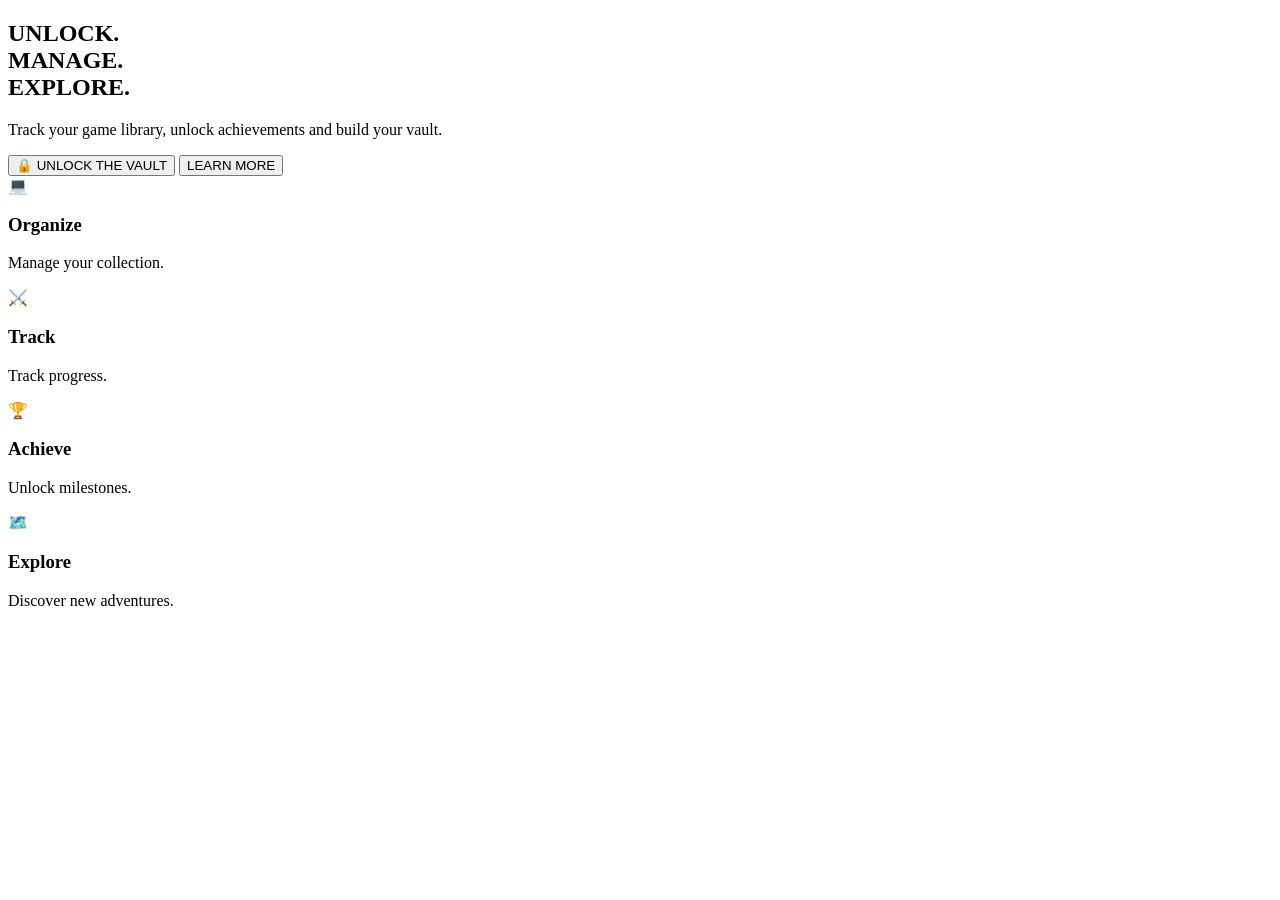
<file: src/main/resources/templates/index.html>
<!DOCTYPE html>
<html lang="en" xmlns:th="http://www.thymeleaf.org">

<head>
    <title>The Game Vault</title>
    <link rel="stylesheet" th:href="@{/css/common.css}">
    <link rel="stylesheet" th:href="@{/css/index.css}">
</head>

<body>

<div class="page-container">

    <div th:insert="~{fragments/nav-bar :: header}"></div>

    <main>

        <section class="hero">

            <div class="hero-content">

                <h1>
                    UNLOCK.<br>
                    MANAGE.<br>
                    EXPLORE.
                </h1>

                <p>
                    Track your game library,
                    unlock achievements
                    and build your vault.
                </p>

                <div class="actions">

                    <a th:href="@{/login}">
                        <button class="gold">
                            🔒 UNLOCK THE VAULT
                        </button>
                    </a>

                    <button class="dark">
                        LEARN MORE
                    </button>

                </div>
            </div>

        </section>

        <section class="features">

            <div>
                💻
                <h3>Organize</h3>
                <p>
                    Manage your collection.
                </p>
            </div>

            <div>
                ⚔️
                <h3>Track</h3>
                <p>
                    Track progress.
                </p>
            </div>

            <div>
                🏆
                <h3>Achieve</h3>
                <p>
                    Unlock milestones.
                </p>
            </div>

            <div>
                🗺️
                <h3>Explore</h3>
                <p>
                    Discover new adventures.
                </p>
            </div>

        </section>


    </main>

    <div th:insert="~{fragments/footer :: footer}"></div>

</div>

</body>

</html>
</file>
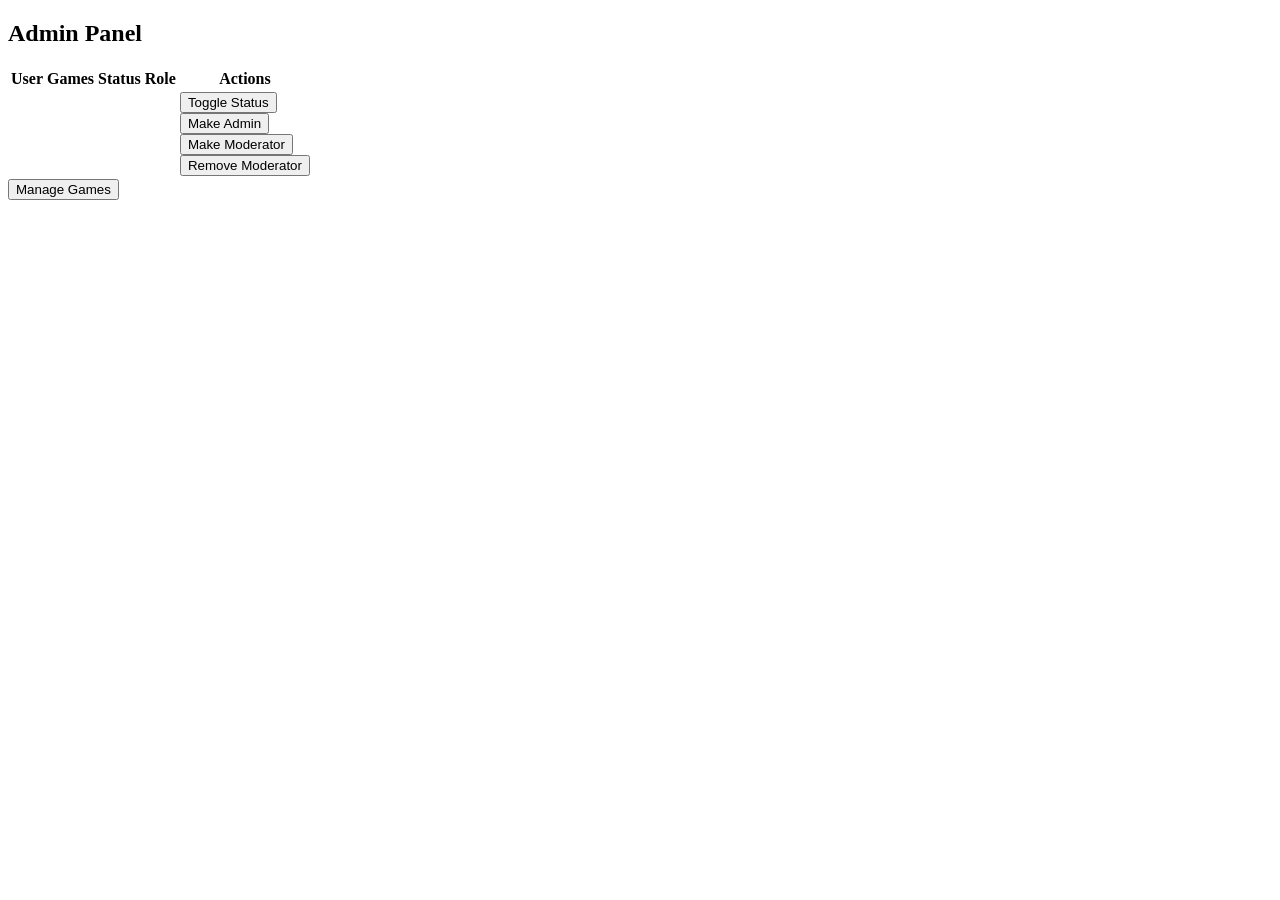
<file: src/main/resources/templates/admin-panel.html>
<!DOCTYPE html>
<html lang="en" xmlns:th="http://www.thymeleaf.org">

<head>
    <title>The Game Vault | Admin Panel</title>
    <link rel="stylesheet" th:href="@{/css/common.css}">
    <link rel="stylesheet" th:href="@{/css/admin-panel.css}">
</head>

<body>
<div th:insert="~{fragments/nav-bar :: header}"></div>

<main>
    <h2>Admin Panel</h2>

    <div class="dashboard">
        <table>
            <tr>
                <th>User</th>
                <th>Games</th>
                <th>Status</th>
                <th>Role</th>
                <th>Actions</th>
            </tr>

            <tr th:each="user : ${users}">
                <td th:text="${user.username}"></td>

                <td th:text="${user.gamesCount}"></td>

                <td th:text="${user.active ? 'Active' : 'Inactive'}"></td>

                <td th:text="${user.role}"></td>

                <td class="actions">

                    <form class="active-status-form"
                          th:action="@{/admin/toggle/{id}(id=${user.id})}" method="post">

                        <input type="hidden" th:name="${_csrf.parameterName}" th:value="${_csrf.token}">

                        <button type="submit" class="toggle-btn">
                            Toggle Status
                        </button>
                    </form>

                    <form class="promote-admin-form"
                          th:if="${user.role.name() != 'ADMIN'}"
                          th:action="@{/admin/promote/admin/{id}(id=${user.id})}" method="post">

                        <input type="hidden" th:name="${_csrf.parameterName}" th:value="${_csrf.token}">

                        <button type="submit" class="admin-btn">
                            Make Admin
                        </button>
                    </form>

                    <form class="promote-moderator-form"
                          th:if="${user.role.name() == 'USER'}"
                          th:action="@{/admin/promote/moderator/{id}(id=${user.id})}"
                          method="post">

                        <input type="hidden"
                               th:name="${_csrf.parameterName}"
                               th:value="${_csrf.token}">

                        <button type="submit" class="moderator-btn">
                            Make Moderator
                        </button>
                    </form>

                    <form class="demote-moderator-form"
                          th:if="${user.role.name() == 'MODERATOR'}"
                          th:action="@{/admin/demote/moderator/{id}(id=${user.id})}"
                          method="post">

                        <input type="hidden"
                               th:name="${_csrf.parameterName}"
                               th:value="${_csrf.token}">

                        <button type="submit" class="demote-btn">
                            Remove Moderator
                        </button>
                    </form>
                </td>
            </tr>
        </table>

        <section class="game-manager">
            <button type="button" class="manage-games-btn"
                    onclick="location.href='/manage/games'">
            Manage Games
            </button>
        </section>
    </div>

</main>

<div th:insert="~{fragments/footer :: footer}"></div>
</body>
</html>
</file>
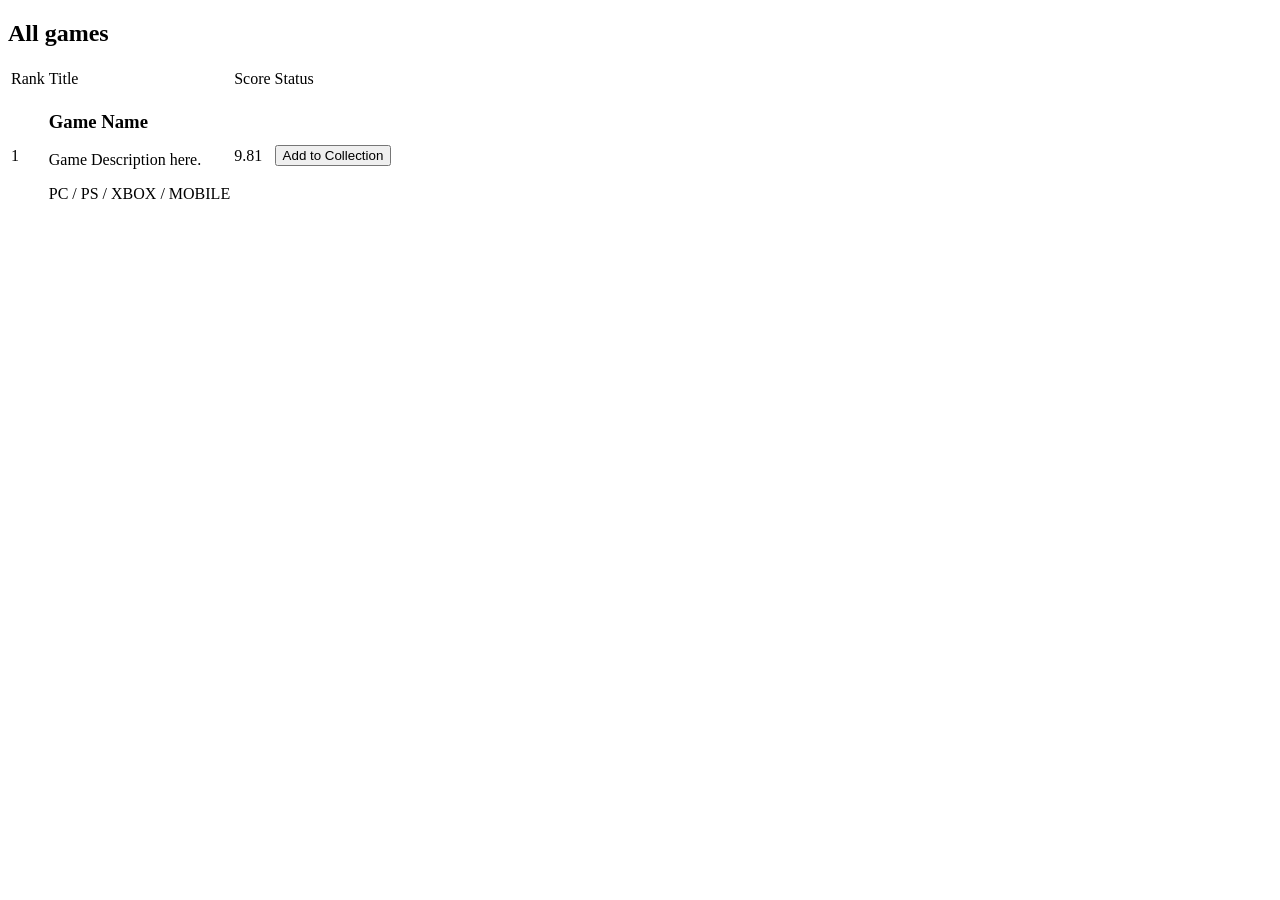
<file: src/main/resources/templates/games.html>
<!DOCTYPE html>
<html lang="en" xmlns:th="http://www.thymeleaf.org">

<head>
    <title>The Game Vault | Home</title>
    <link rel="stylesheet" th:href="@{/css/common.css}">
    <link rel="stylesheet" th:href="@{/css/games.css}">
    <script th:src="@{/js/submit.js}" defer></script>
</head>

<body>
<div th:insert="~{fragments/nav-bar :: header}"></div>

<main class="games-library">

    <h2>All games</h2>

    <table class="games-table">
        <tbody>
        <tr class="table-header">
            <td class="rank">Rank</td>
            <td class="title">Title</td>
            <td class="score">Score</td>
            <td class="status">Status</td>
        </tr>
        <tr class="ranking-list" th:each="game, stat : ${games}">
            <td class="rank tc" th:text="${stat.count}">1</td>
            <td class="title tc">
                <div class="detail">
                    <h3 class="game-name" th:text="${game.name}">
                        Game Name
                    </h3>
                    <p class="game-desc" th:text="${game.description}">
                        Game Description here.
                    </p>
                    <p class="platform" th:text="${game.platform}">
                        PC / PS / XBOX / MOBILE
                    </p>
                </div>
            </td>
            <td class="score tc" th:text="${game.rating}">
                9.81
            </td>
            <td class="status tc">
                <form class="collection-form" th:action="@{/games/{id}/add(id=${game.id})}" method="post">
                    <input type="hidden"
                           th:name="${_csrf.parameterName}"
                           th:value="${_csrf.token}">
                    <button type="submit">
                        Add to Collection
                    </button>
                </form>
            </td>
        </tr>
        </tbody>
    </table>

</main>

<div th:insert="~{fragments/footer :: footer}"></div>

</body>
</html>
</file>
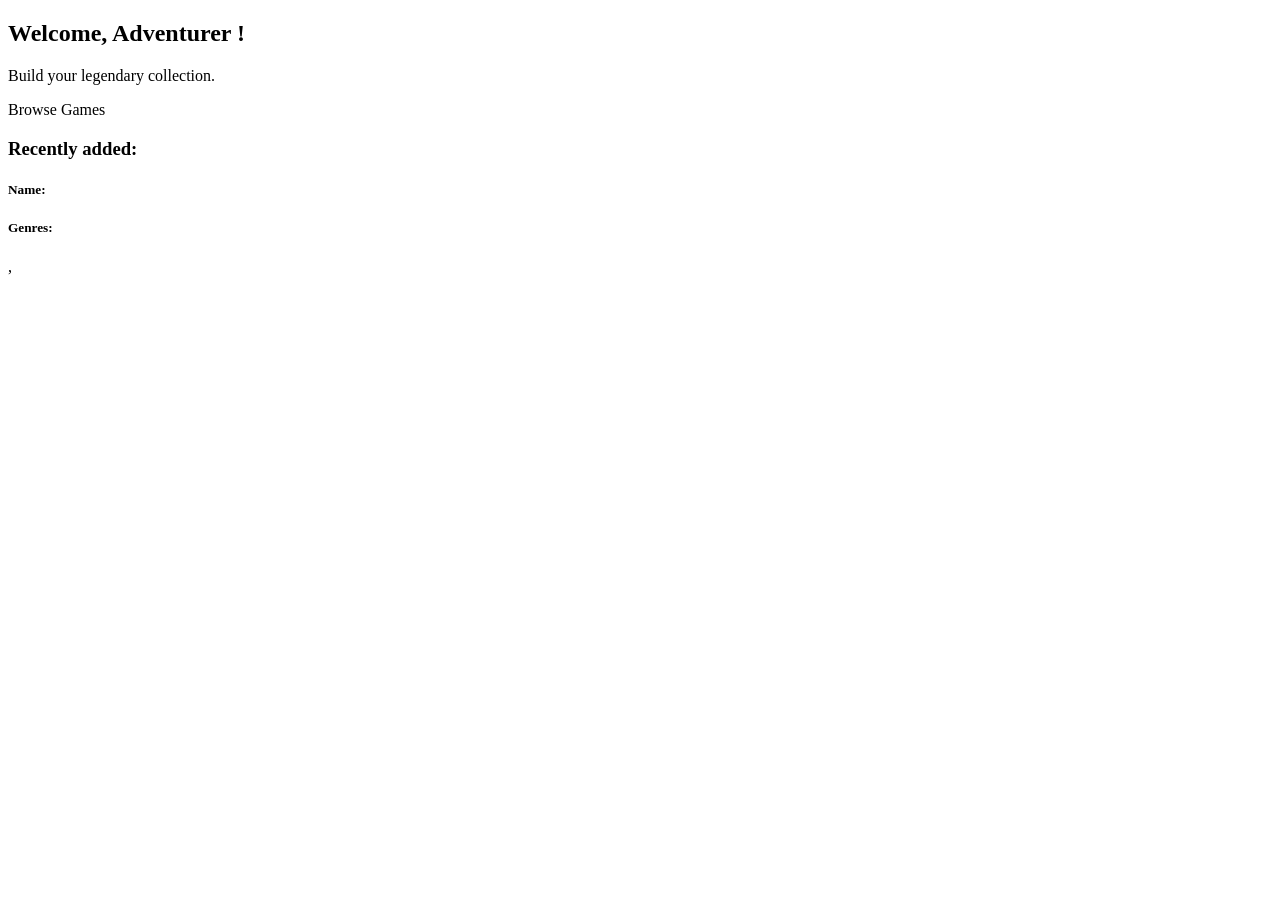
<file: src/main/resources/templates/home.html>
<!DOCTYPE html>
<html lang="en" xmlns:th="http://www.thymeleaf.org">

<head>
    <title>The Game Vault | Home</title>
    <link rel="stylesheet" th:href="@{/css/common.css}">
    <link rel="stylesheet" th:href="@{/css/home.css}">
</head>

<body>
<div th:insert="~{fragments/nav-bar :: header}"></div>

<main class="home">
    <section class="welcome">
        <h1>Welcome,
            <span th:text="${username}">
                Adventurer
            </span>!
        </h1>

        <p>Build your legendary collection.</p>
    </section>

    <section class="games-library">
        <a th:href="@{/games}" class="games-link">Browse Games</a>

        <h3>Recently added: </h3>

        <div class="games-container">
            <div class="games-grid">
                <div th:each="game : ${latestGames}" class="game-card">

                    <h5>Name:</h5>
                    <h4 th:text="${game.name}"></h4>

                    <h5>Genres:</h5>
                    <div>
                    <span th:each="genre, stat : ${game.genres}">
                        <span th:text="${genre.name}"></span>
                        <span th:if="${!stat.last}">, </span>
                    </span>
                    </div>
                </div>
            </div>
        </div>
    </section>

</main>

<div th:insert="~{fragments/footer :: footer}"></div>

</body>
</html>
</file>
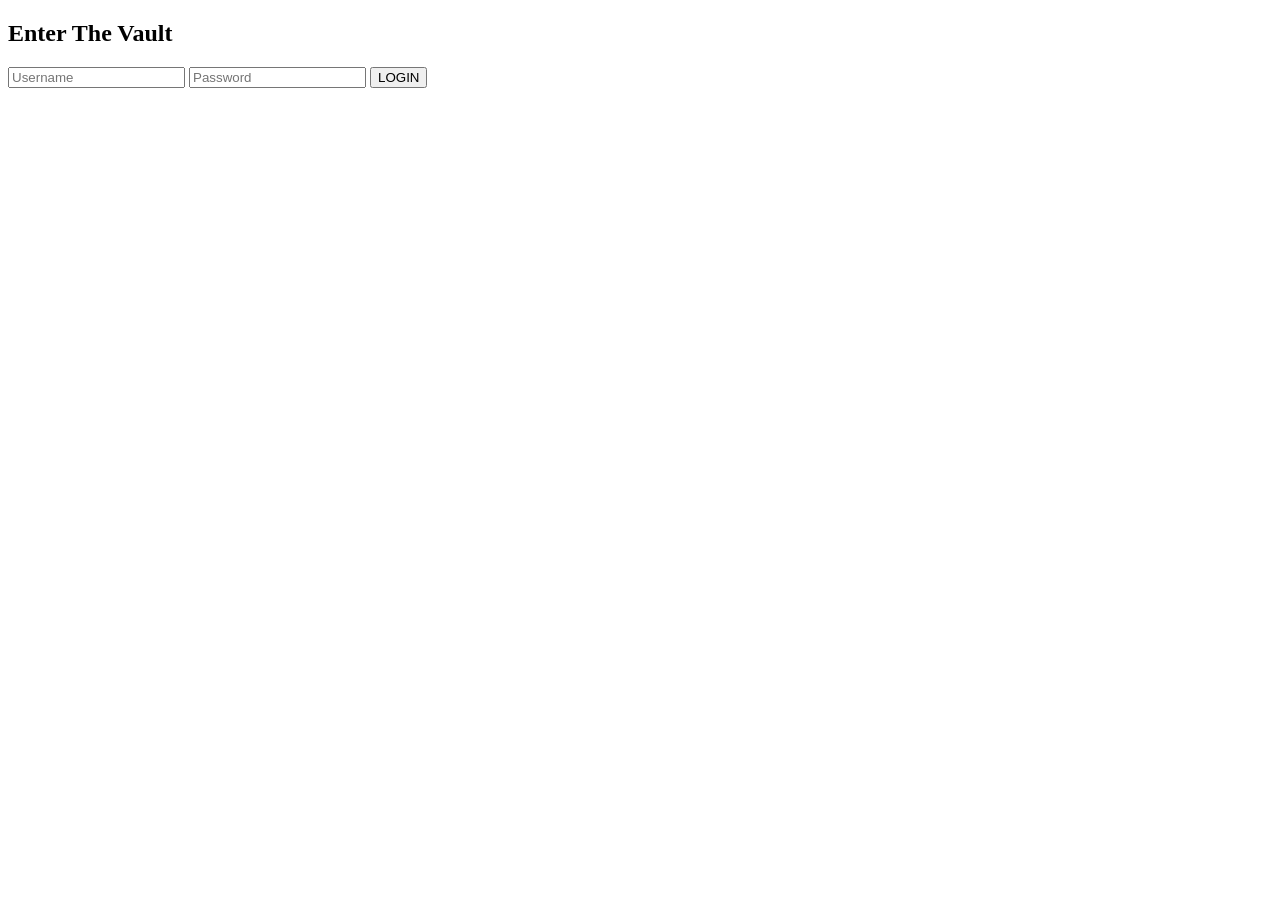
<file: src/main/resources/templates/login.html>
<!DOCTYPE html>
<html lang="en" xmlns:th="http://www.thymeleaf.org">

<head>
    <meta charset="UTF-8">
    <title>TGV | Login</title>
    <link rel="stylesheet" th:href="@{/css/login.css}">
    <link rel="stylesheet" th:href="@{/css/common.css}">
</head>

<body>

<div th:insert="~{fragments/nav-bar :: header}"></div>

<div class="main.login">
    <div class="auth">
        <form th:action="@{/login}"
          method="post">
         <h2>Enter The Vault</h2>

            <input type="hidden"
                    th:name="${_csrf.parameterName}"
                    th:value="${_csrf.token}">

            <input name="username"
                   placeholder="Username">

            <input type="password"
                   name="password"
                   placeholder="Password">

            <button type="submit" class="login-btn">
            LOGIN
            </button>

            <div class="error" th:if="${loginError}">
                <span th:text="${loginError}"></span>
            </div>
        </form>
    </div>
</div>
<div th:insert="~{fragments/footer :: footer}"></div>
</body>

</html>
</file>
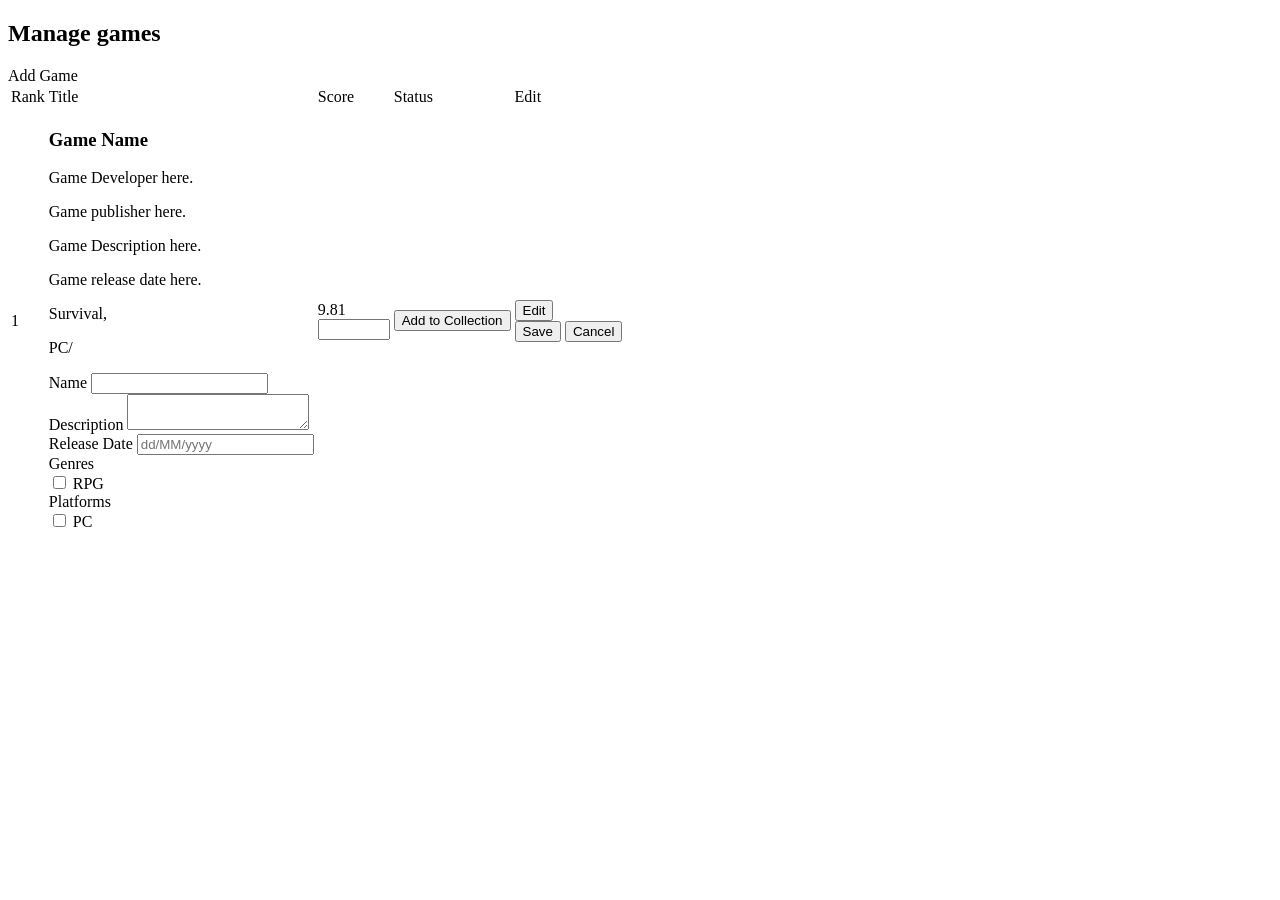
<file: src/main/resources/templates/manage-games.html>
<!DOCTYPE html>
<html lang="en" xmlns:th="http://www.thymeleaf.org">

<head>
    <title>The Game Vault | Manage Games</title>
    <link rel="stylesheet" th:href="@{/css/common.css}">
    <link rel="stylesheet" th:href="@{/css/manage-games.css}">
    <script th:src="@{/js/submit.js}" defer></script>
    <script th:src="@{/js/manage-games.js}"></script>
</head>

<body>
<div th:insert="~{fragments/nav-bar :: header}"></div>

<input type="hidden"
       id="csrf-token"
       th:name="${_csrf.parameterName}"
       th:value="${_csrf.token}">

<main class="games-library">

    <div class="header-container">
        <h2>Manage games</h2>

        <a th:href="@{/manage/games/add}" class="add-game-btn">
            Add Game
        </a>
    </div>

    <table class="games-table">
        <tbody>
        <tr class="table-header">
            <td class="rank">Rank</td>
            <td class="title">Title</td>
            <td class="score">Score</td>
            <td class="status">Status</td>
            <td class="edit-games">Edit</td>
        </tr>

        <tr class="ranking-list game-row"
            th:each="game, stat : ${games}"
            th:data-game-id="${game.id}">

            <td class="rank tc" th:text="${stat.count}">1</td>

            <td class="title tc">
                <div class="view-mode">
                    <div class="detail">
                        <h3 class="game-name" th:text="${game.name}">
                        Game Name
                        </h3>

                        <p class="game-dev" th:text="${game.developer}">
                            Game Developer here.
                        </p>

                        <p class="game-publisher" th:text="${game.publisher}">
                            Game publisher here.
                        </p>

                        <p class="game-desc" th:text="${game.description}">
                            Game Description here.
                        </p>

                        <p class="game-release-date" th:text="${game.releaseDate}">
                            Game release date here.
                        </p>

                        <p class="game-genres" >
                            <span th:each="genre, stat : ${game.genres}">
                                <span th:text="${genre.name}">Survival</span><span th:if="${!stat.last}">, </span>
                            </span>
                        </p>

                        <p class="platform">
                            <span th:each="platform, stat : ${game.platforms}">
                                <span th:text="${platform.name}">PC</span><span th:if="${!stat.last}">/ </span>
                            </span>
                        </p>
                    </div>
                </div>

                <div class="edit-form hidden">

                    <div class="edit-field">

                        <label>
                            Name
                        </label>

                        <input type="text"
                               class="game-name-input"
                               th:value="${game.name}">
                    </div>

                    <div class="edit-field">

                        <label>
                            Description
                        </label>

                        <textarea class="game-description-input"
                                  th:text="${game.description}">
                        </textarea>
                    </div>

                    <div class="edit-field">

                        <label>
                            Release Date
                        </label>

                        <input type="text"
                               class="game-release-date-input"
                               th:value="${#temporals.format(game.releaseDate, 'dd/MM/yyyy')}"
                               placeholder="dd/MM/yyyy">
                    </div>

                    <div class="edit-field">

                        <label>
                            Genres
                        </label>

                        <div class="genre-list">
                            <label th:each="genre : ${genres}">

                                <input type="checkbox"
                                       class="genre-checkbox"
                                       th:value="${genre.id}"
                                       th:checked="${game.genres.contains(genre)}">

                                <span th:text="${genre.name.toUpperCase()}">
                                RPG
                                </span>
                            </label>
                        </div>
                    </div>

                    <div class="edit-field">
                        <label>
                            Platforms
                        </label>

                        <div class="platform-list">

                            <label th:each="platform : ${platforms}">

                                <input type="checkbox"
                                       class="platform-checkbox"
                                       th:value="${platform.id}"
                                       th:checked="${game.platforms.contains(platform)}">

                                <span th:text="${platform.name}">
                                PC
                                </span>
                            </label>
                        </div>
                    </div>

                </div>
            </td>

            <td class="score tc">

                <div class="view-mode"
                     th:text="${game.rating}">
                    9.81
                </div>

                <div class="edit-form hidden">

                    <input type="number"
                           class="game-rating-input"
                           step="0.01"
                           min="0"
                           max="10"
                           th:value="${game.rating}">
                </div>
            </td>

            <td class="status tc">
                <form class="collection-form" th:action="@{/games/{id}/add(id=${game.id})}" method="post">

                    <input type="hidden"
                           th:name="${_csrf.parameterName}"
                           th:value="${_csrf.token}">

                    <button type="submit">
                        Add to Collection
                    </button>

                </form>
            </td>

            <td class="edit-games tc">

                <div class="view-mode">

                    <button type="button"
                            class="edit-game-btn"
                            onclick="toggleGameEdit(this)">
                        Edit
                    </button>

                </div>

                <div class="edit-form hidden">

                    <button type="button"
                            class="save-game-btn"
                            onclick="saveGame(this)">
                        Save
                    </button>

                    <button type="button"
                            class="cancel-game-btn"
                            onclick="cancelGameEdit(this)">
                        Cancel
                    </button>

                </div>

            </td>
        </tr>
        </tbody>
    </table>

</main>

<div th:insert="~{fragments/footer :: footer}"></div>

</body>
</html>
</file>
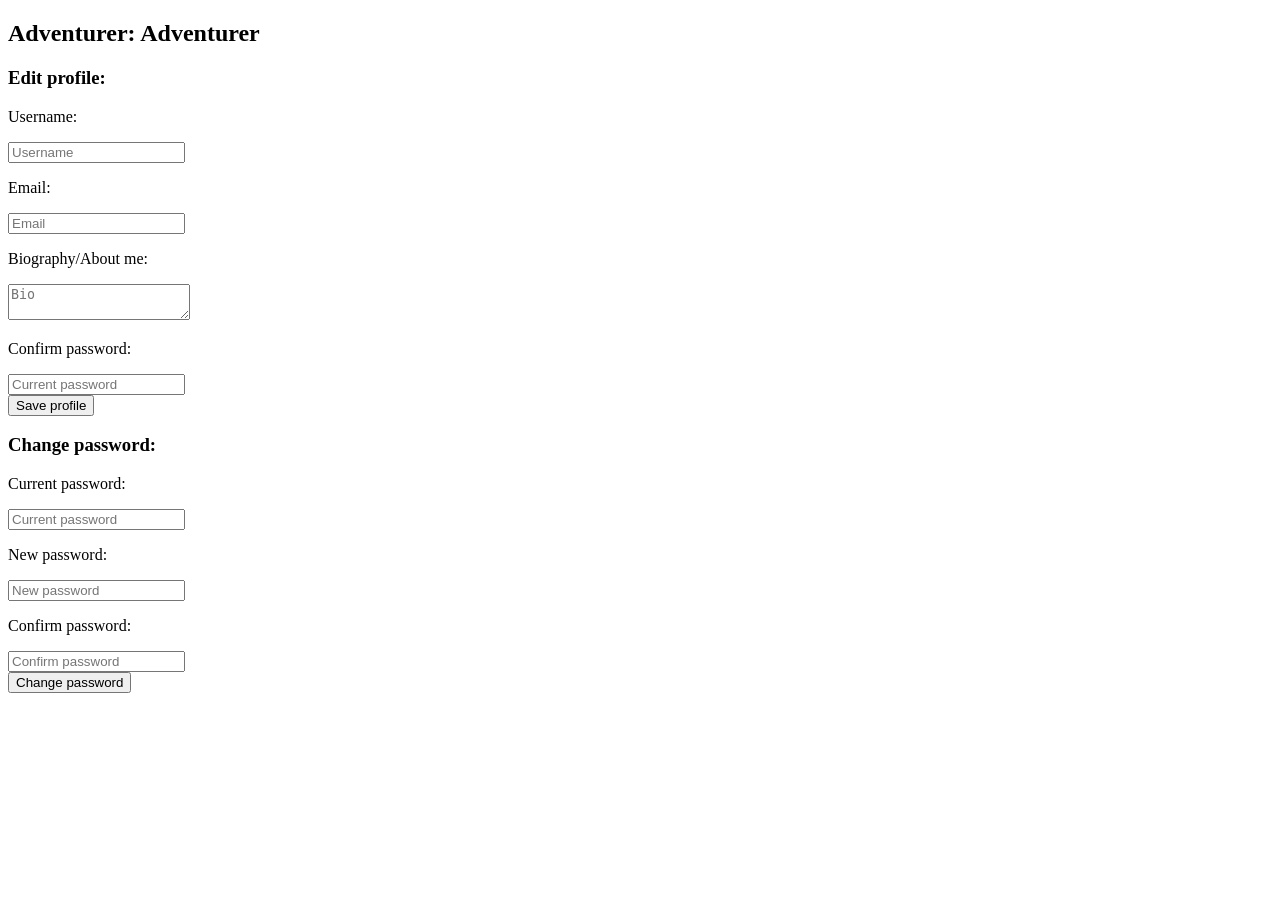
<file: src/main/resources/templates/profile-edit.html>
<!DOCTYPE html>
<html lang="en" xmlns:th="http://www.thymeleaf.org">

<head>
    <title>The Game Vault | Edit - Profile</title>
    <link rel="stylesheet" th:href="@{/css/common.css}">
    <link rel="stylesheet" th:href="@{/css/profile-edit.css}">
</head>

<body>
<div th:insert="~{fragments/nav-bar :: header}"></div>

<div class="content-wrapper">
    <section class="profile-header card">
        <div>
            <h2> Adventurer:
                <span th:text="${user.username}">Adventurer</span>
            </h2>
        </div>
    </section>

    <main class="profile-page-edit card">

        <form class="edit-profile" th:action="@{/profile/edit}" th:object="${user}" method="post">

            <h3>Edit profile:</h3>

            <p>Username:</p>
            <input th:field="*{username}" placeholder="Username"/>

            <div class="error"
                 th:if="${#fields.hasErrors('username')}"
                 th:errors="*{username}">
            </div>

            <p>Email:</p>
            <input th:field="*{email}" placeholder="Email"/>

            <div class="error"
                 th:if="${#fields.hasErrors('email')}"
                 th:errors="*{email}">
            </div>

            <p>Biography/About me:</p>
            <textarea th:field="*{bio}" placeholder="Bio"></textarea>

            <p>Confirm password:</p>
            <input type="password" th:field="*{currentPassword}" placeholder="Current password"/>

            <div class="error"
                 th:if="${#fields.hasErrors('currentPassword')}"
                 th:errors="*{currentPassword}">
            </div>

            <button type="submit">Save profile</button>
        </form>

        <form class="edit-password" th:action="@{/profile/password}" th:object="${changePasswordRequest}" method="post">
            <h3>Change password:</h3>

            <p>Current password:</p>
            <input type="password" th:field="*{currentPassword}" placeholder="Current password"/>

            <div class="error"
                 th:if="${#fields.hasErrors('currentPassword')}"
                 th:errors="*{currentPassword}">
            </div>

            <p>New password:</p>
            <input type="password" th:field="*{newPassword}" placeholder="New password"/>

            <div class="error"
                 th:if="${#fields.hasErrors('newPassword')}"
                 th:errors="*{newPassword}">
            </div>

            <p>Confirm password:</p>
            <input type="password" th:field="*{confirmPassword}" placeholder="Confirm password"/>

            <div class="error"
                 th:if="${#fields.hasErrors('confirmPassword')}"
                 th:errors="*{confirmPassword}">
            </div>

            <button type="submit">Change password</button>
        </form>

    </main>
</div>

<div th:insert="~{fragments/footer :: footer}"></div>
</body>
</html>
</file>
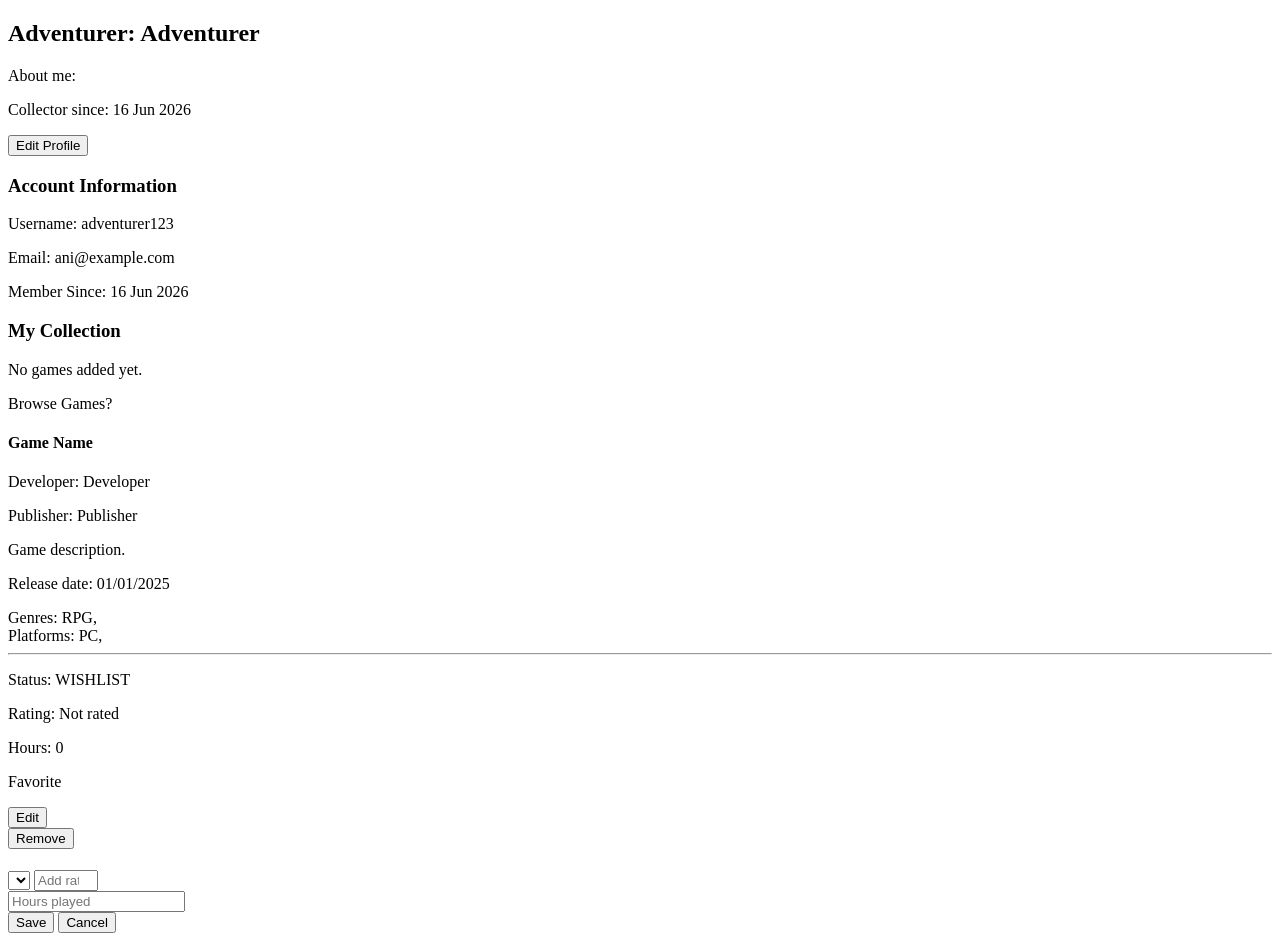
<file: src/main/resources/templates/profile.html>
<!DOCTYPE html>
<html lang="en" xmlns:th="http://www.thymeleaf.org">

<head>
    <title>The Game Vault | Profile</title>
    <link rel="stylesheet" th:href="@{/css/common.css}">
    <link rel="stylesheet" th:href="@{/css/profile.css}">
    <script th:src="@{/js/toggleEdit.js}" defer></script>
</head>

<body>
<div th:insert="~{fragments/nav-bar :: header}"></div>

<div class="content-wrapper">
    <section class="profile-header card">
        <div>
            <h2> Adventurer:
                <span th:text="${user.username}">Adventurer</span>
            </h2>

            <p class="bio">
                About me:
                <span th:text="${user.bio ?: 'No bio yet.'}"></span>
            </p>

            <p>
                Collector since:
                <span th:text="${user.createdOn}">16 Jun 2026</span>
            </p>
        </div>

        <form class="form-edit-profile" th:action="@{/profile/edit}" method="get">
            <button type="submit" class="edit-button">Edit Profile</button>
        </form>
    </section>

    <main class="profile-page">
        <section class="account-info card">
            <h3>Account Information</h3>

            <p>
                Username:
                <span th:text="${user.username}">adventurer123</span>
            </p>

            <p>
                Email:
                <span th:text="${user.email}">ani@example.com</span>
            </p>

            <p>
                Member Since:
                <span th:text="${user.createdOn}">16 Jun 2026</span>
            </p>
        </section>

        <section class="collections-preview card">

            <h3 class="section-title">My Collection</h3>

            <div class="collection-grid">

                <div th:if="${#lists.isEmpty(collection)}">
                    No games added yet.
                    <p>
                        <a th:href="@{/games}" class="games-link">Browse Games?</a>
                    </p>
                </div>

                <div class="game-card" th:each="entry : ${collection}">

                    <div class="view-mode">

                        <h4 th:text="${entry.name}">Game Name</h4>

                        <p class="game-dev">
                            Developer:
                            <span th:text="${entry.developer}">Developer</span>
                        </p>

                        <p class="game-publisher">
                            Publisher:
                            <span th:text="${entry.publisher}">Publisher</span>
                        </p>

                        <p class="game-description"
                           th:text="${entry.description}">
                            Game description.
                        </p>

                        <p class="game-release-date">
                            Release date:
                            <span th:text="${#temporals.format(entry.releaseDate, 'dd/MM/yyyy')}">
                                 01/01/2025
                            </span>
                        </p>

                        <div class="game-genres">
                            <span>Genres:</span>

                            <span th:each="genre, stat : ${entry.genres}">
                            <span th:text="${genre.name}">RPG</span><span
                                    th:if="${!stat.last}">, </span>
                            </span>
                        </div>

                        <div class="game-platforms">
                            <span>Platforms:</span>

                            <span th:each="platform, stat : ${entry.platforms}">
                            <span th:text="${platform.name}">PC</span><span
                                    th:if="${!stat.last}">, </span>
                            </span>
                        </div>

                        <hr>

                        <p class="game-status">
                            Status:
                            <span th:text="${entry.status}">WISHLIST</span>
                        </p>

                        <p class="game-rating">
                            Rating:
                            <span th:text="${entry.rating != null ? entry.rating : 'Not rated'}">
                             Not rated
                            </span>
                        </p>

                        <p class="game-hours">
                            Hours:
                            <span th:text="${entry.hoursPlayed != null ? entry.hoursPlayed : '0'}">
                            0
                            </span>
                        </p>

                        <p class="game-favorite"
                           th:if="${entry.favorite}">
                            Favorite
                        </p>

                        <div class="button-container">

                            <button class="edit-btn"
                                    type="button"
                                    onclick="toggleEdit(this)">
                                Edit
                            </button>

                            <form class="remove-game-form"
                                  th:action="@{/gameLibrary/remove/{id}(id=${entry.gameId})}"
                                  method="post">

                                <button class="remove-btn"
                                        type="submit">
                                    Remove
                                </button>

                            </form>

                        </div>

                    </div>

                    <form class="edit-form hidden"
                          th:action="@{/gameLibrary/edit/{id}(id=${entry.id})}"
                          th:object="${editGameLibraryRequest}"
                          method="post">

                        <h4 th:text="${entry.name}"></h4>

                        <select th:field="*{status}">
                            <option th:each="status : ${T(app.model.enums.GameStatus).values()}"
                                    th:value="${status}"
                                    th:text="${status}">
                            </option>
                        </select>

                        <input type="number"
                               min="0"
                               max="10"
                               step="0.1"
                               th:field="*{rating}"
                               placeholder="Add rating">

                        <div class="field-error"
                             th:if="${#fields.hasErrors('rating')}"
                             th:errors="*{rating}">
                        </div>

                        <input type="number"
                               min="0"
                               th:field="*{hoursPlayed}"
                               placeholder="Hours played">

                        <div class="field-error"
                             th:if="${#fields.hasErrors('hoursPlayed')}"
                             th:errors="*{hoursPlayed}">
                        </div>

                        <button class="save-btn" type="submit">
                            Save
                        </button>

                        <button class="cancel-btn" type="button"
                                onclick="toggleEdit(this)">
                            Cancel
                        </button>

                    </form>

                </div>
            </div>

        </section>
    </main>
</div>

<div th:insert="~{fragments/footer :: footer}"></div>
</body>
</html>
</file>
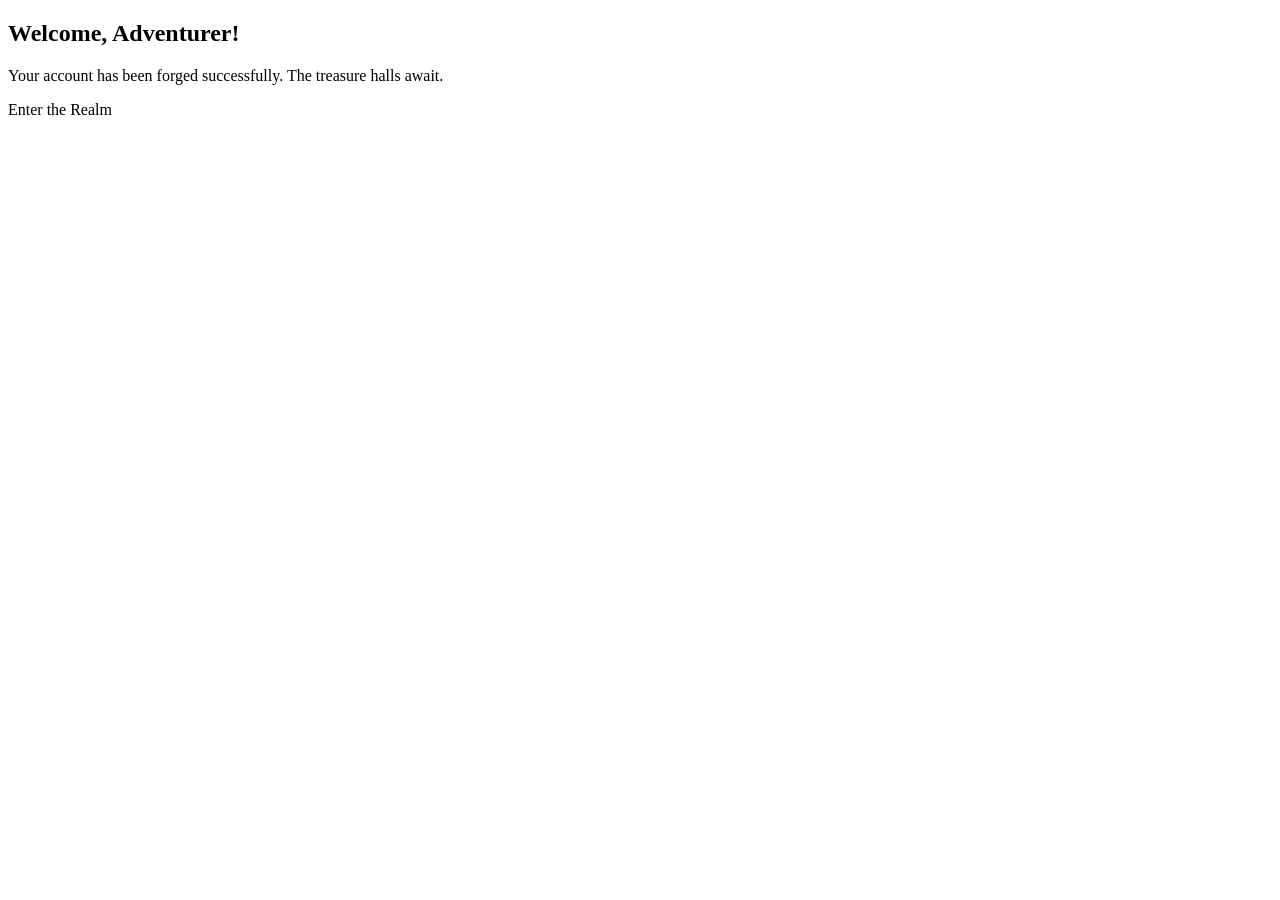
<file: src/main/resources/templates/register-success.html>
<!DOCTYPE html>
<html lang="en" xmlns:th="http://www.thymeleaf.org">
<head>
    <meta charset="UTF-8">
    <title>Registration Successful</title>
    <link rel="stylesheet" th:href="@{/css/common.css}">
    <link rel="stylesheet" th:href="@{/css/register-success.css}">
</head>

<body>

<div th:insert="~{fragments/nav-bar :: header}"></div>

<main class="success-container">

    <section class="success-card">

        <h1>Welcome,
            <span th:text="${username}">
            Adventurer</span>!
        </h1>

        <p>
            Your account has been forged successfully.
            The treasure halls await.
        </p>

        <a th:href="@{/login}" class="success-btn">
            Enter the Realm
        </a>

    </section>

</main>

<div th:insert="~{fragments/footer :: footer}"></div>

</body>
</html>
</file>
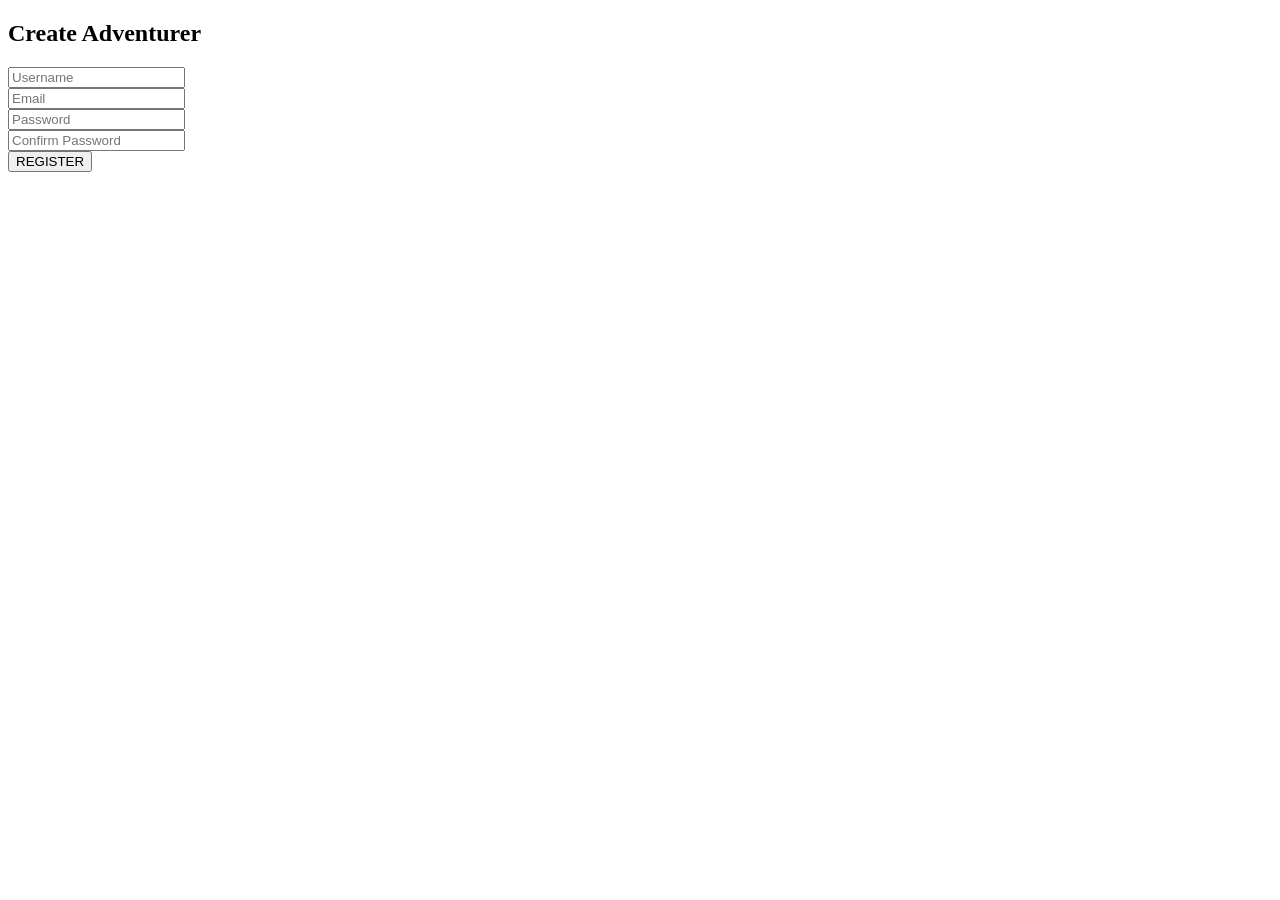
<file: src/main/resources/templates/register.html>
<!DOCTYPE html>
<html xmlns:th="http://www.thymeleaf.org" lang="EN">

<head>

    <meta charset="UTF-8">
    <title>TGV | Register</title>
    <link rel="stylesheet" th:href="@{/css/register.css}">
    <link rel="stylesheet" th:href="@{/css/common.css}">

</head>

<body>

<div th:insert="~{fragments/nav-bar :: header}"></div>

    <main class="auth">
        <form th:action="@{/register}"
              th:object="${userRegisterRequest}"
          method="post">

            <h2>Create Adventurer</h2>
                <input  th:field="*{username}"
                    placeholder="Username">

            <div class="error"
                 th:if="${#fields.hasErrors('username')}"
                 th:errors="*{username}">
            </div>

                <input th:field="*{email}"
                    placeholder="Email">

            <div class="error"
                 th:if="${emailError}"
                 th:text="${emailError}">
            </div>
            <div class="error"
                 th:if="${#fields.hasErrors('email')}"
                 th:errors="*{email}">
            </div>

                <input
                    type="password"
                    th:field="*{password}"
                    placeholder="Password">

            <div class="error"
                 th:if="${#fields.hasErrors('password')}"
                 th:errors="*{password}">
            </div>

                <input
                    type="password"
                    th:field="*{confirmPassword}"
                    placeholder="Confirm Password">

            <div class="error"
                 th:if="${#fields.hasErrors('confirmPassword')}"
                 th:errors="*{confirmPassword}">
            </div>

            <div class="error"
                 th:if="${passwordError}"
                 th:text="${passwordError}">
            </div>

            <button type="submit" class="register-btn"> REGISTER </button>

        </form>
    </main>

<div th:insert="~{fragments/footer :: footer}"></div>

</body>

</html>
</file>
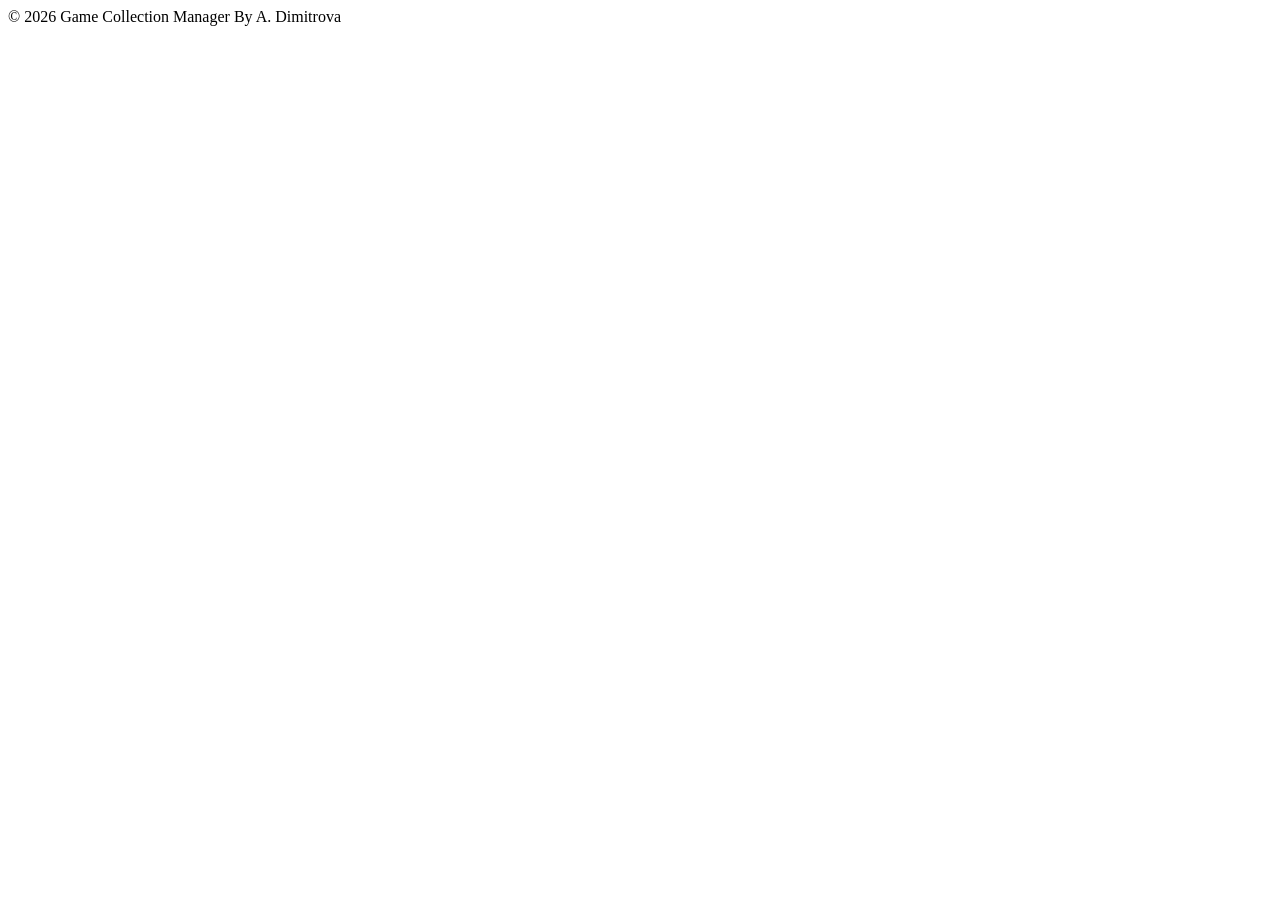
<file: src/main/resources/templates/fragments/footer.html>
<!DOCTYPE html>
<html lang="en" xmlns:th="http://www.thymeleaf.org">
<head>
    <meta charset="UTF-8">
    <title>Footer Fragment</title>
</head>
<body>
<footer th:fragment="footer" class="footer"><span class="copyright">© 2026 Game Collection Manager</span>

    <span class="powered">By A. Dimitrova</span>
</footer>
</body>
</html>
</file>
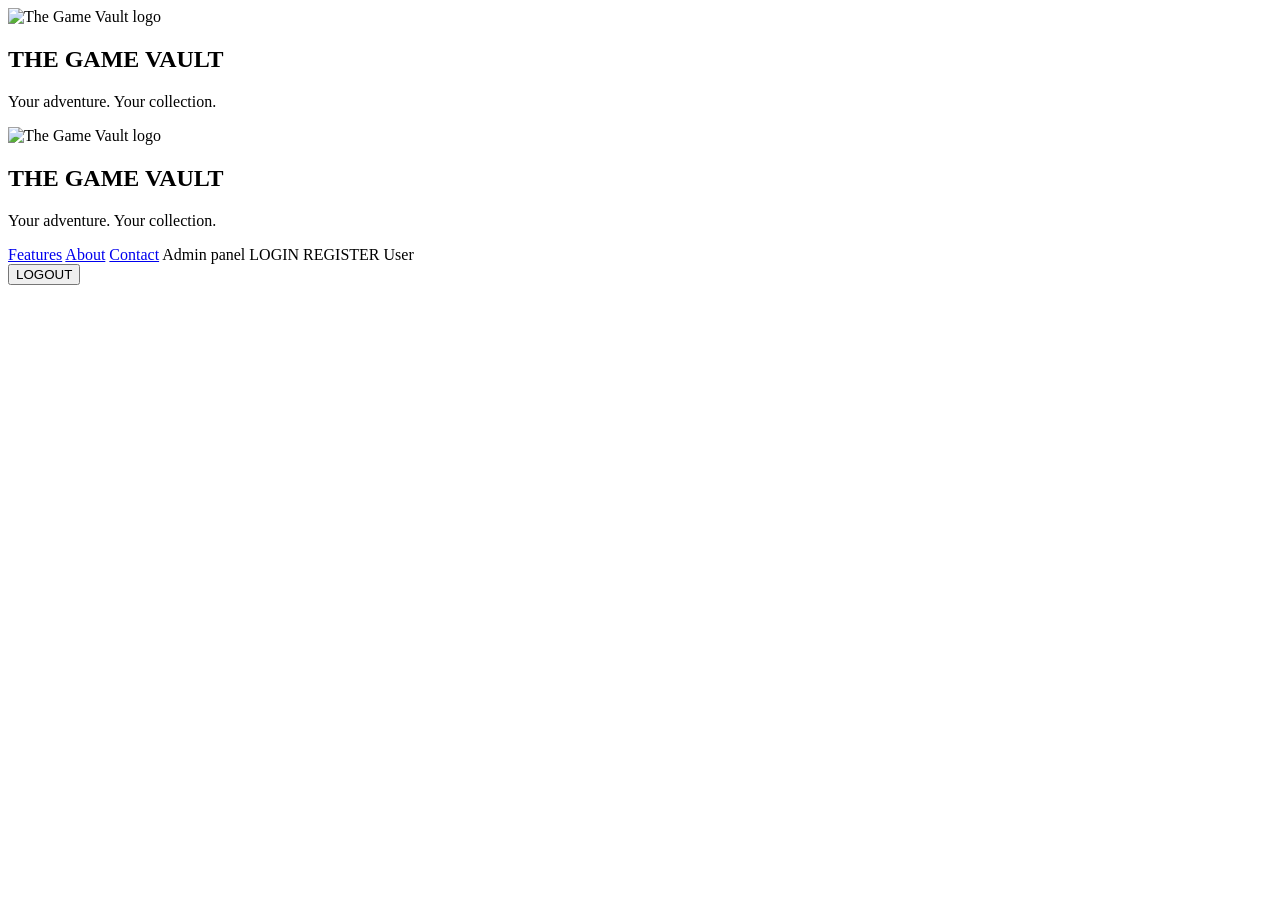
<file: src/main/resources/templates/fragments/nav-bar.html>
<!DOCTYPE html>
<html xmlns:sec="http://www.thymeleaf.org/extras/spring-security" lang="en">
<head>
    <meta charset="UTF-8">
    <title>Header Fragment</title>
</head>
<body>
<header th:fragment="header" class="header">
    <th:block sec:authorize="isAnonymous()">
        <a th:href="@{/}" class="brand">
            <img th:src="@{/images/tgv-logo.png}"
                 alt="The Game Vault logo"
                 class="logo-img">

            <div class="brand-text">
                <h2>THE GAME VAULT</h2>
                <p>Your adventure. Your collection.</p>
            </div>
        </a>
    </th:block>

    <th:block sec:authorize="isAuthenticated()">
        <a th:href="@{/home}" class="brand">
            <img th:src="@{/images/tgv-logo.png}"
                 alt="The Game Vault logo"
                 class="logo-img">

            <div class="brand-text">
                <h2>THE GAME VAULT</h2>
                <p>Your adventure. Your collection.</p>
            </div>
        </a>
    </th:block>

    <nav>
        <a href="#">Features</a>
        <a href="#">About</a>
        <a href="#">Contact</a>

        <th:block sec:authorize="hasRole('ADMIN')">
            <a th:href="@{/admin}" class="admin-panel">
                Admin panel
            </a>
        </th:block>

        <th:block sec:authorize="isAnonymous()">
            <a th:href="@{/login}" class="login">
                LOGIN
            </a>

            <a th:href="@{/register}" class="register">
                REGISTER
            </a>
        </th:block>

        <th:block sec:authorize="isAuthenticated()">
            <a th:href="@{/profile}">
                <span sec:authentication="name">
                    User
                </span>
            </a>

            <form class="form-logout" th:action="@{/logout}" method="post">
                <button type="submit" class="logout">
                    LOGOUT
                </button>
            </form>
        </th:block>
    </nav>
</header>
</body>
</html>
</file>
